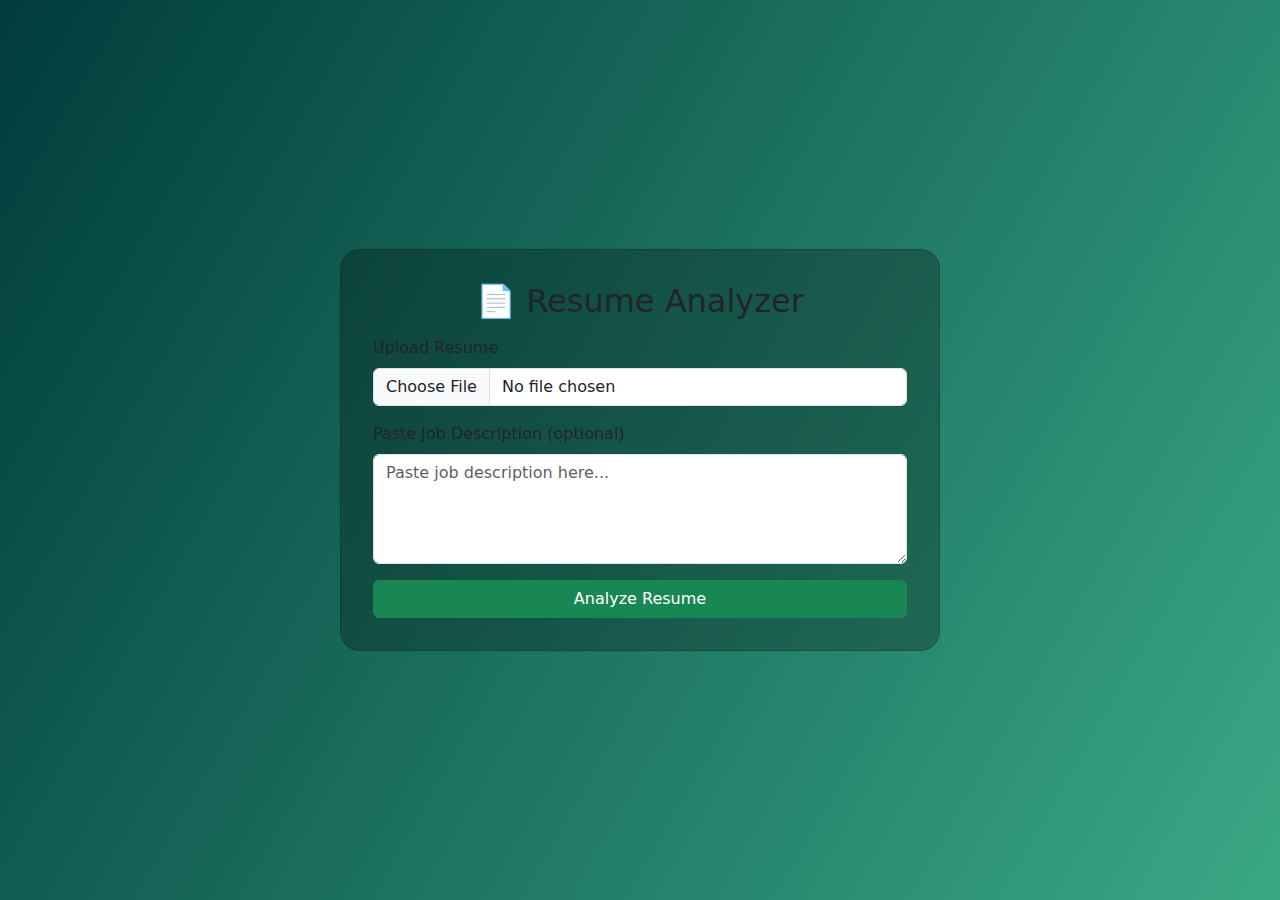
<file: templates/index.html>
<!DOCTYPE html>
<html lang="en">
<head>
  <meta charset="UTF-8" />
  <meta name="viewport" content="width=device-width, initial-scale=1.0" />
  <title>Resume Analyzer</title>
  <link
    href="https://cdn.jsdelivr.net/npm/bootstrap@5.3.0/dist/css/bootstrap.min.css"
    rel="stylesheet"
  />
  <style>
    body {
      background: linear-gradient(120deg, #003c3c, #3aa885);
      color: white;
      min-height: 100vh;
      display: flex;
      justify-content: center;
      align-items: center;
    }
    .card {
      background: rgba(0, 0, 0, 0.25);
      border-radius: 20px;
      padding: 2rem;
      width: 90%;
      max-width: 600px;
    }
  </style>
</head>

<body>
  <div class="card">
    <h2 class="text-center mb-3">📄 Resume Analyzer</h2>
    <form action="/predict" method="POST" enctype="multipart/form-data">
      <div class="mb-3">
        <label for="resume" class="form-label">Upload Resume</label>
        <input class="form-control" type="file" name="resume" required />
      </div>
      <div class="mb-3">
        <label for="jobdesc" class="form-label">Paste Job Description (optional)</label>
        <textarea class="form-control" name="jobdesc" rows="4" placeholder="Paste job description here..."></textarea>
      </div>
      <button type="submit" class="btn btn-success w-100">Analyze Resume</button>
    </form>
  </div>
</body>
</html>
</file>
